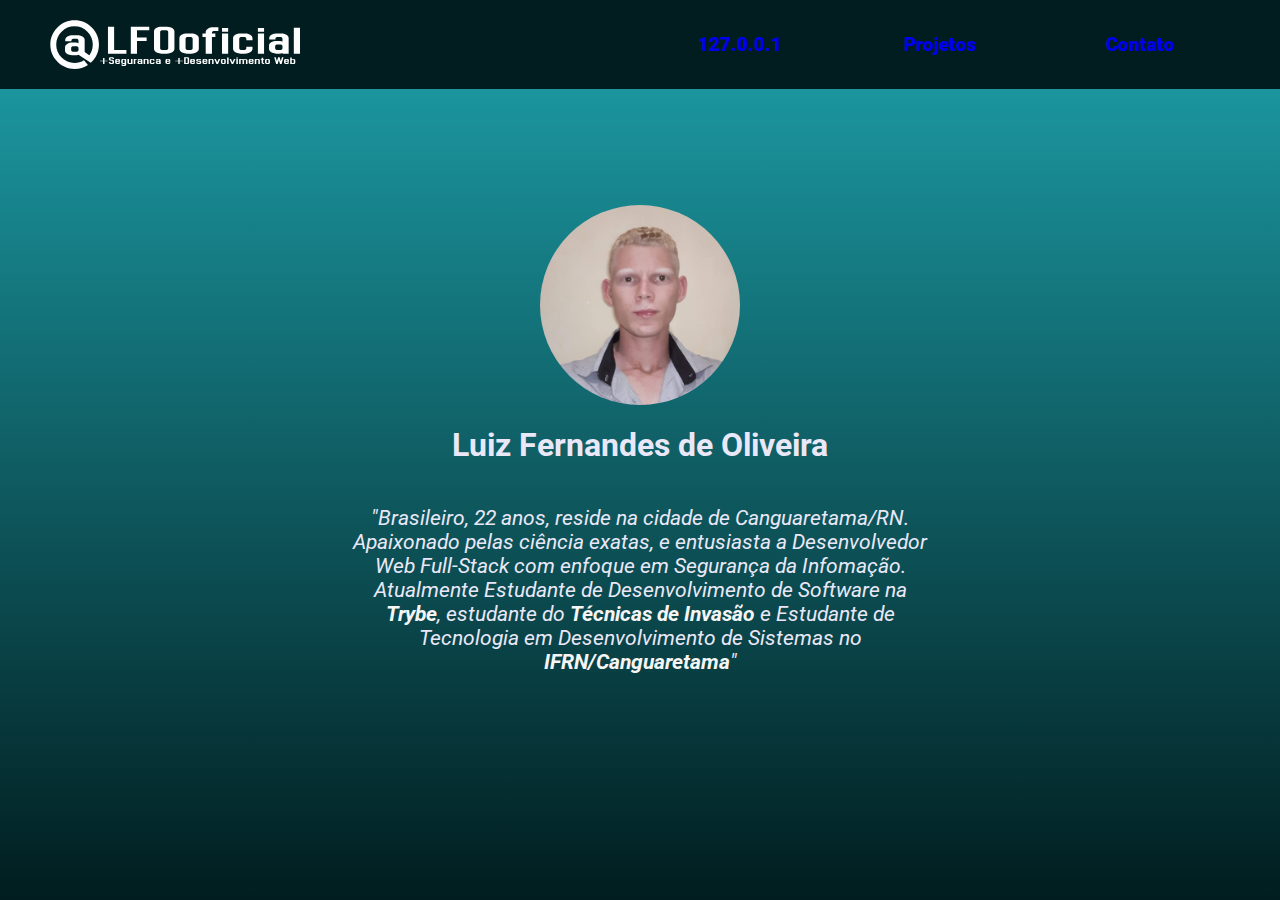
<file: index.html>
<!DOCTYPE html>
<html lang="pt-br">

<head>
	<meta charset="UTF-8">
	<meta name="viewport" content="width=device-width, initial-scale=1.0">
	<title>Luiz Fernandes de Oliveira</title>
	<link rel="stylesheet" href="styles.css">
</head>

<body>
	<div class="container">
		<header id="header">
			<div class="header-content">
				<div class="menu-config">
					<button type="button" id="open" class="open-closed">menu</button>
					<button type="button" id="closed" class="open-closed">voltar</button>
				</div>
				<img src="../../image/lfo-logo.svg" alt="luiz fernandes de oliveira">
				<nav>
					<a href="index.html">127.0.0.1</a>
					<a href="page/project/">Projetos</a>
					<a href="page/contact/">Contato</a>
				</nav>
			</div>
		</header>

		<div id="description" class="description">
			<img src="image/perfil/perfil.jpg" alt="perfil" id="perfil" class="perfil">
			<div>
				<h1 id="name" class="name">Luiz Fernandes de Oliveira</h1>
				<p>"Brasileiro, 22 anos, reside na cidade de Canguaretama/RN. Apaixonado pelas ciência exatas, e
					entusiasta a Desenvolvedor Web Full-Stack com enfoque em Segurança da Infomação. Atualmente Estudante de
					Desenvolvimento de
					Software na <a href="https://www.betrybe.com/" target="_blank">Trybe</a>, estudante do <a
						href="https://tecnicasdeinvasao.com/" target="_blank">Técnicas de Invasão</a> e Estudante de </a>Tecnologia
					em Desenvolvimento de Sistemas no <a href="https://portal.ifrn.edu.br/campus/canguaretama"
						target="_blank">IFRN/Canguaretama</a>"</p>
			</div>
		</div>

	</div>
	<script src="script.js"></script>
</body>

</html>
</file>
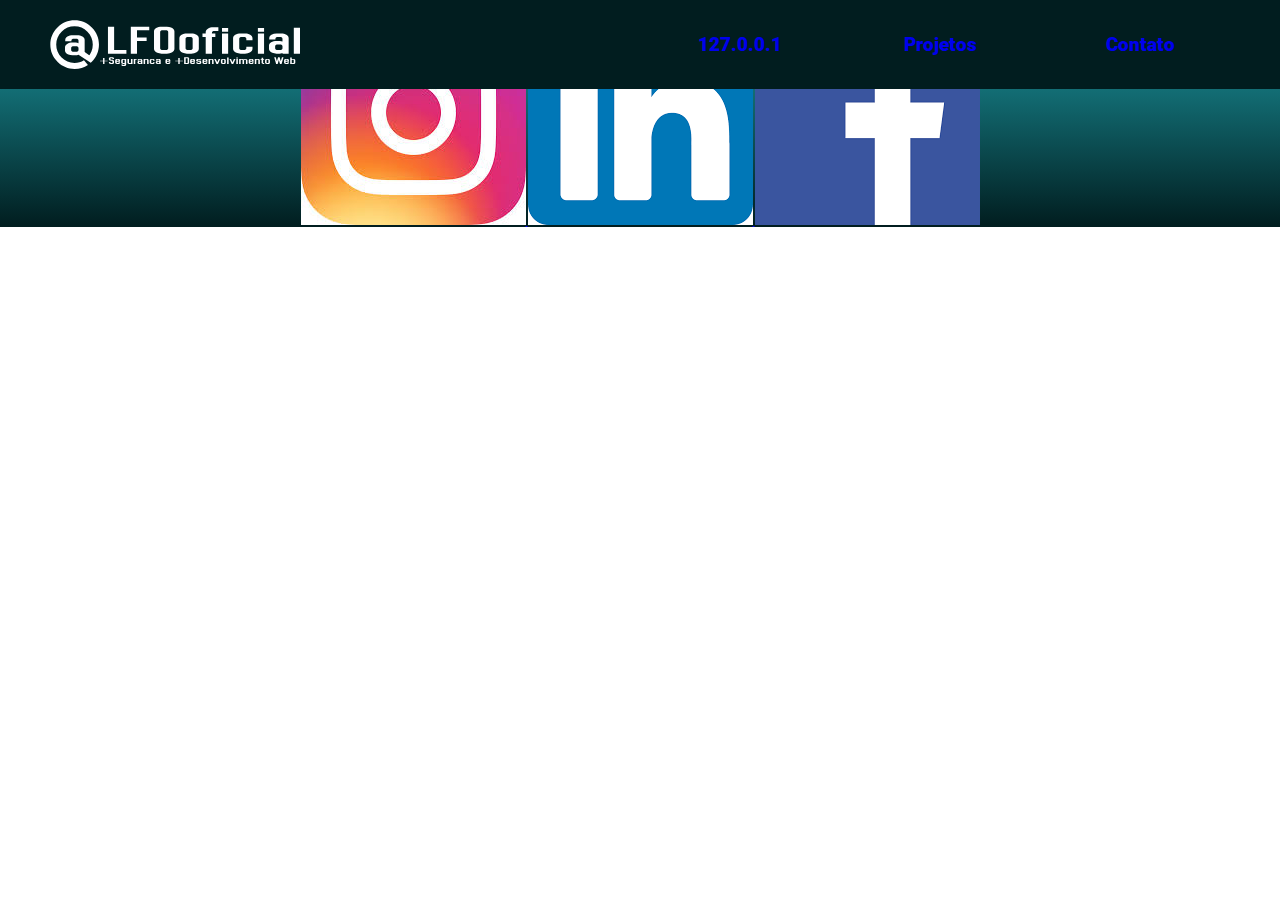
<file: page/contact/index.html>
<!DOCTYPE html>
<html lang="pt-br">

<head>
	<meta charset="UTF-8">
	<meta name="viewport" content="width=device-width, initial-scale=1.0">
	<title>Luiz Fernandes de Oliveira</title>
	<link rel="stylesheet" href="../../styles.css">
</head>

<body>
	<div class="container">
		<header id="header">
			<div class="header-content">
				<div class="menu-config">
					<button type="button" id="open" class="open-closed">menu</button>
					<button type="button" id="closed" class="open-closed">voltar</button>
				</div>
				<img src="../../image/lfo-logo.svg" alt="luiz fernandes de oliveira">
				<nav>
					<a href="../../index.html">127.0.0.1</a>
          <a href="project.html">Projetos</a>
          <a href="#">Contato</a>
				</nav>
			</div>
		</header>


		<section id="social" class="content">
			<div class="section-content">
				<div class="social-networks">
					<a href="https://www.instagram.com/prof_lfooficial/">
						<img alt="logo-instagran"
							src="[data-uri]" />
					</a>
					<a href="https://www.linkedin.com/in/luizfernandesoliveiraoficial/">
						<img alt="logo-linkedIn"
							src="[data-uri]">
					</a>
					<a href="https://www.facebook.com/luizfernandesoliveiraoficial/">
						<img alt="logo-facebook"
							src="[data-uri]">
					</a>
				</div>
			</div>
		</section>

	</div>
	<script src="../../script.js"></script>
</body>

</html>
</file>
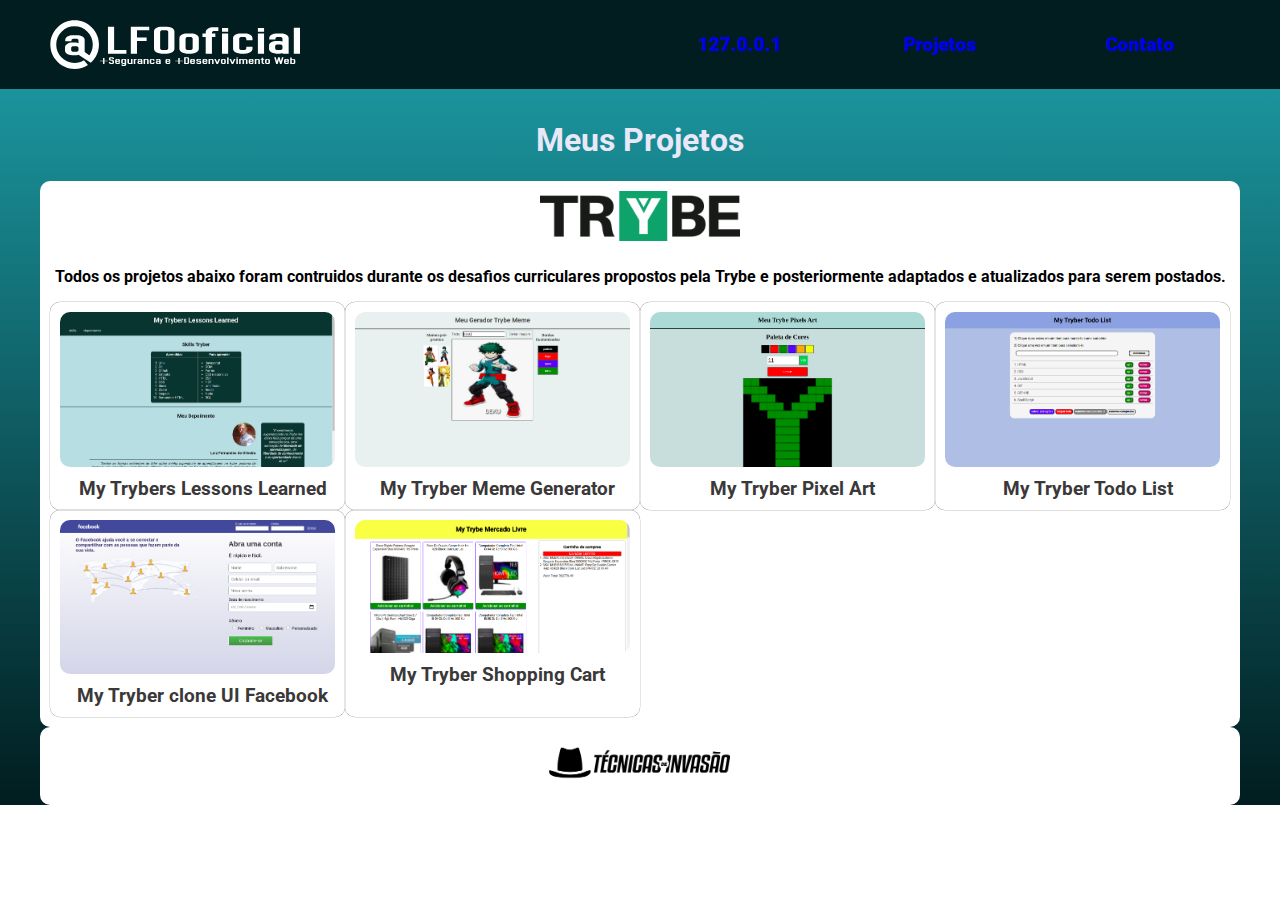
<file: page/project/index.html>
<!DOCTYPE html>
<html lang="pt-br">

<head>
	<meta charset="UTF-8">
	<meta name="viewport" content="width=device-width, initial-scale=1.0">
	<title>Luiz Fernandes de Oliveira</title>
	<link rel="stylesheet" href="../../styles.css">
	<link rel="stylesheet" href="contact.css">
</head>

<body>
	<div class="container">
		<header id="header">
			<div class="header-content">
				<div class="menu-config">
					<button type="button" id="open" class="open-closed">menu</button>
					<button type="button" id="closed" class="open-closed">voltar</button>
				</div>
				<img src="../../image/lfo-logo.svg" alt="luiz fernandes de oliveira">
				<nav>
					<a href="../../index.html">127.0.0.1</a>
					<a href="#">Projetos</a>
					<a href="../contact/">Contato</a>
				</nav>
			</div>
		</header>

		<section id="projects" class="content">
			<h1>Meus Projetos</h1>
			<div class="content-project">
				<div class="project-group">
					<img src="../../image/logo/trybe-logo.png" class="img-logo" alt="">
					<p>Todos os projetos abaixo foram contruidos durante os desafios curriculares propostos pela Trybe e posteriormente adaptados e atualizados para serem postados.</p>
					<div class="projects" id="trybe"></div>
				</div>

				<div class="project-group">
					<img src="../../image/logo/tdi-logo.png" class="img-logo" alt="">
					<div class="projects" id="tdi"></div>
				</div>
			</div>
		</section>

	</div>
	<script src="contact.js"></script>
	<script src="../../script.js"></script>
</body>

</html>
</file>
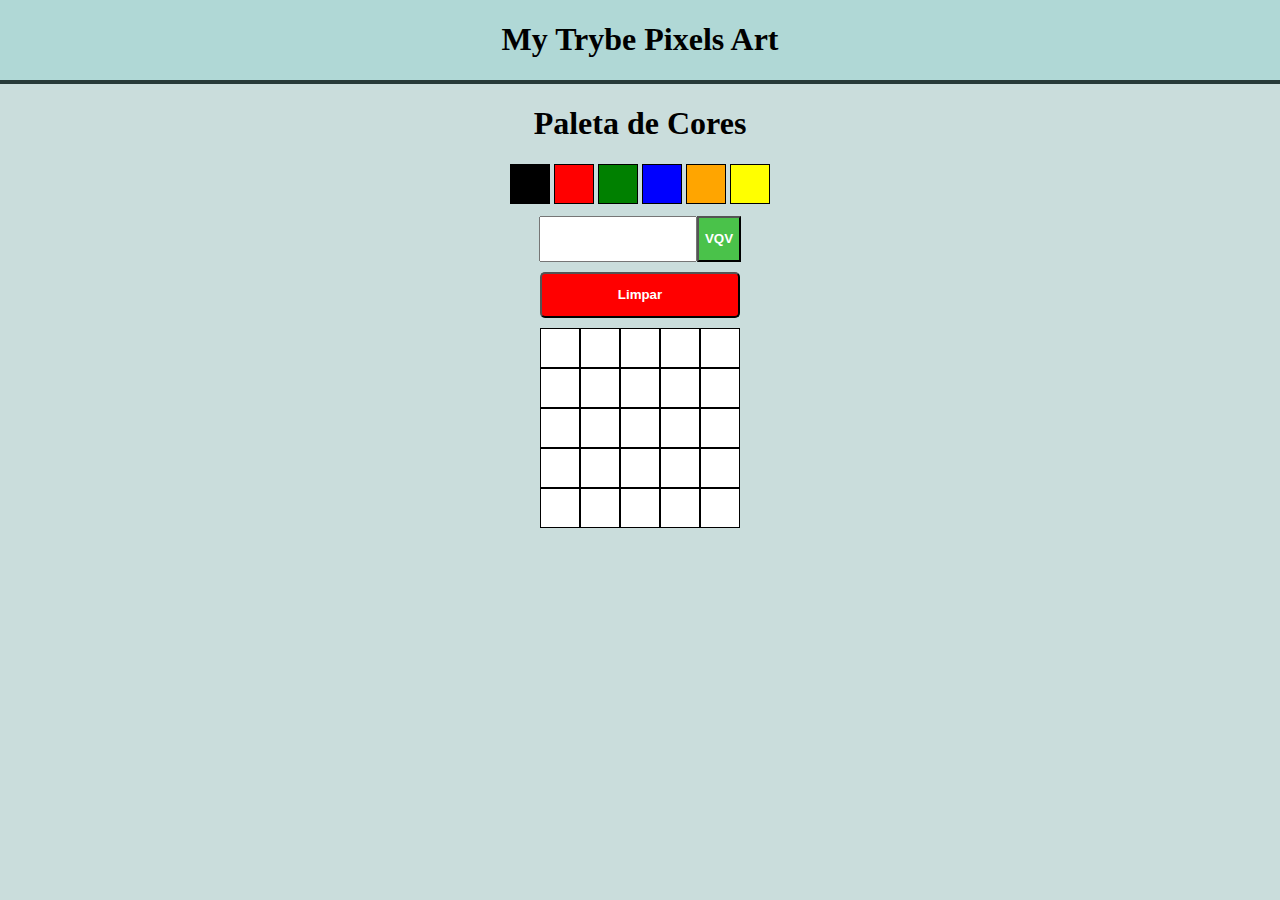
<file: projects/trybe/p_03_trybe_pixel_art/index.html>
<!DOCTYPE html>
<html lang="en">

<head>
  <meta charset="UTF-8">
  <meta name="viewport" content="width=device-width, initial-scale=1.0">
  <link rel="stylesheet" href="style.css">
  <title>Pixels Art</title>
</head>

<body>

  <div class="container">
    <header>
      <h1>My Trybe Pixels Art</h1>
    </header>
    <div class="content">
      <h1 id="title">Paleta de Cores</h1>
      <div id="color-palette" class="color-palette">
        <button class="color color1 selected" id="color1"></button>
        <button class="color color2" id="color2"></button>
        <button class="color color3" id="color3"></button>
        <button class="color color4" id="color4"></button>
        <button class="color color5" id="color5"></button>
        <button class="color color6" id="color6"></button>
      </div>
      <div class="btn-config">
        <div class="board-size-content">
          <input type="number" id="board-size" class="board-size" min="1"
            oninput="validity.valid || (value='');"
          >
          <button id="generate-board" class="generate-board">VQV</button>
        </div>
        
        <button id="clear-board" class="clear-board">Limpar</button>
      </div>
      

      <div id="pixel-board" class="pixel-board"></div>
    </div>
  </div>

  <script src="script.js"></script>
</body>

</html>
</file>
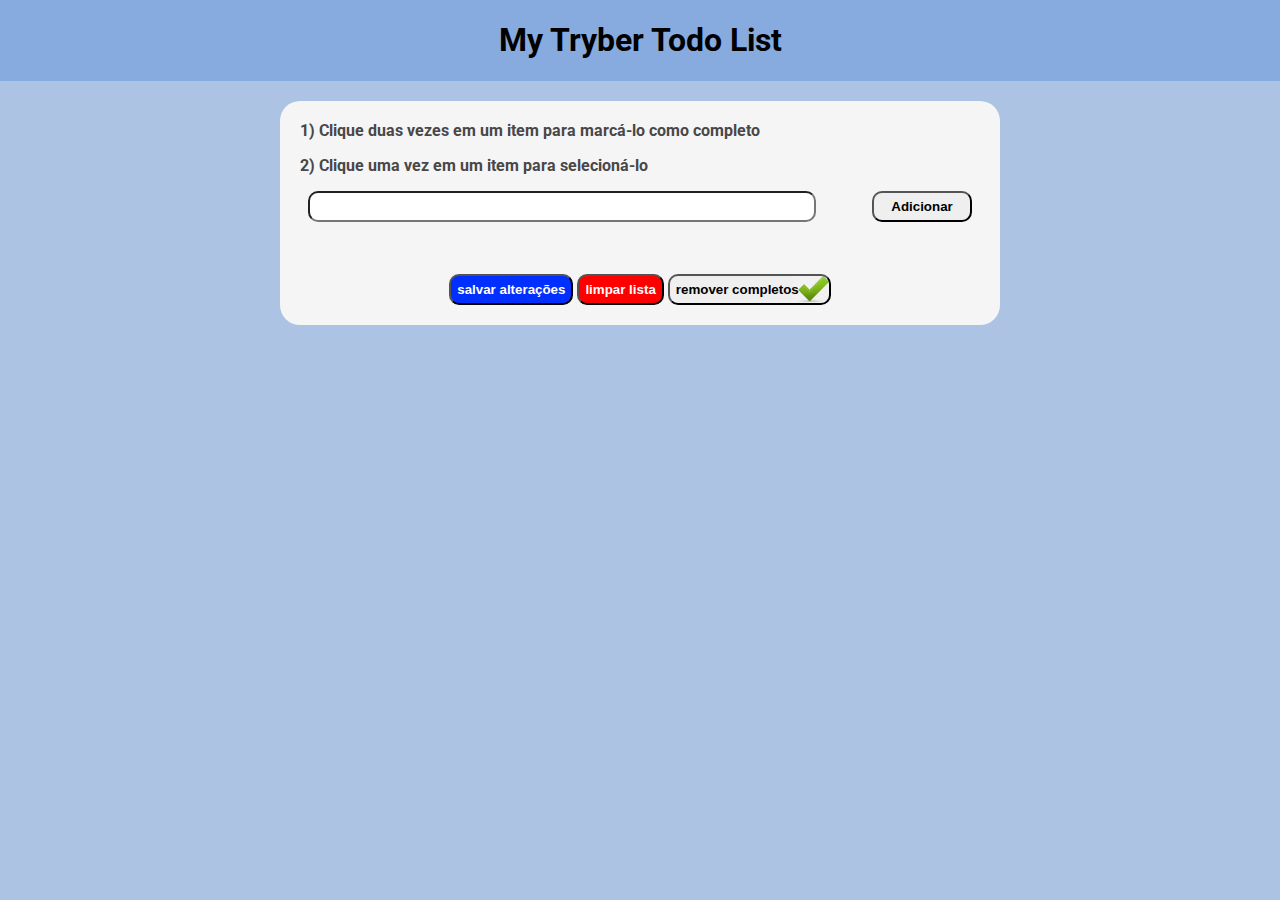
<file: projects/trybe/p_04_trybe_todo_list/index.html>
<!DOCTYPE html>
<html lang="en">

<head>
  <meta charset="UTF-8">
  <meta name="viewport" content="width=device-width, initial-scale=1.0">
  <link rel="stylesheet" href="style.css">
  <title>Todo List</title>
</head>

<body>
  <div class="container">
    <header>
      <h1>My Tryber Todo List</h1>
    </header>
    <div class="content">
      <p id="funcionamento" class="funcionamento">1) Clique duas vezes em um item para marcá-lo como completo</p>
      <p id="funcionamento2" class="funcionamento">2) Clique uma vez em um item para selecioná-lo</p>
      <div class="add">
        <input type="text" id="texto-tarefa">
        <button type="button" id="criar-tarefa" class="criar-tarefa">Adicionar</button>
      </div>
      
      <ol id="lista-tarefas"></ol>
      
      <div class="setting">
        <button type="button" id="salvar-tarefas" class="salvar-tarefas">salvar alterações</button>
        
        <button type="button" id="apaga-tudo" class="apaga-tudo">limpar lista</button>
        <button type="button" id="remover-finalizados" class="remover-finalizados">remover completos</button>
      </div>
    </div>
  </div>

  <script src="script.js"></script>
</body>

</html>
</file>
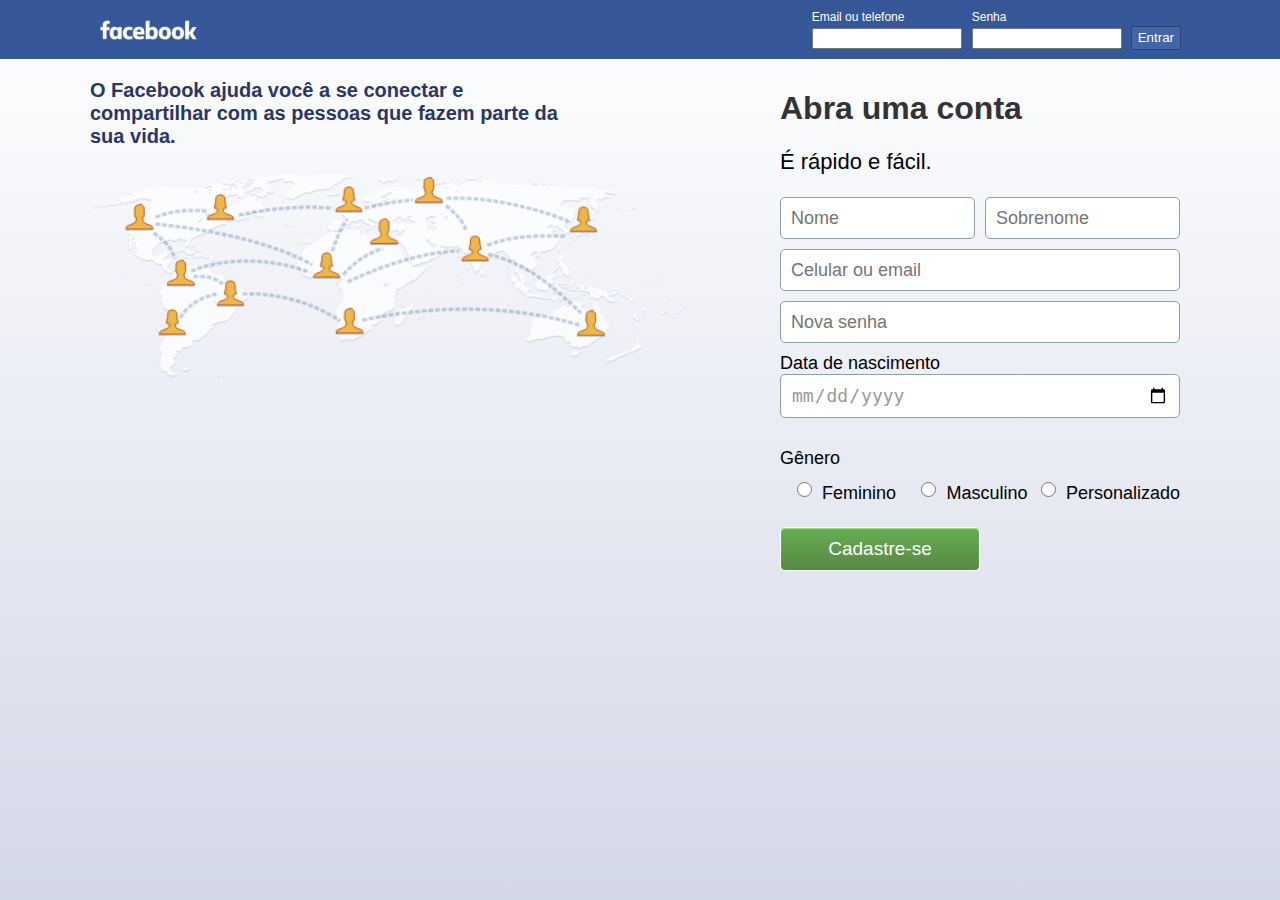
<file: projects/trybe/p_05_trybe_cloneUI_facebook/index.html>
<!DOCTYPE html>

<html lang="pt-br">

<head>
  <meta charset="UTF-8">
  <meta name="viewport" content="width=device-width, initial-scale=1.0">
  <link rel="stylesheet" href="style.css">
  <title>Clone UI - Facebook</title>
</head>

<body>
  <div class="container">
    <header>
      <div class="top-bar">
        <img src="imgs/facebook-logo.png" alt="logomarca facebook" class="facebook-logo">

        <form action="" class="form-login" name="form-login">
          <div class="form-group">
            <label for="user-email-phone" id="user-email-phone-label">Email ou telefone</label>
            <input type="text" name="email" class="facebook-login" id="user-email-phone">
          </div>

          <div class="form-group" id="user-password">
            <label for="user-password" id="user-password-label">Senha</label>
            <input type="text" class="facebook-login" id="user-password">
          </div>

          <div class="form-control">
            <button id="button-login">Entrar</button>
          </div>
        </form>
      </div>
    </header>

    <div class="content">
      <div class="main-content">
        <div class="left-content">
          <p id="facebook-slogan" class="facebook-slogan">
            O Facebook ajuda você a se conectar e compartilhar com as pessoas que fazem parte da sua vida.
          </p>
          <img id="facebook-networking" src="imgs/networking.png" alt="Facebook Networking">
        </div>

        <div class="right-content" id="right-content">
          <h1>Abra uma conta</h1>
          <p class="quick-easy">É rápido e fácil.</p>
          <form action="" name="form-register" class="facebook-register">
            <div class="form-name">
              <input type="text" name="firstname" class="firstname" placeholder="Nome">
              <input type="text" name="lastname" class="lastname" placeholder="Sobrenome">
            </div>

            <input type="text" name="phone_email" class="phone_email" placeholder="Celular ou email">

            <input type="password" name="password" class="password" placeholder="Nova senha">

            <div class="form-group-signup">
              <label for="birthdate" id="label-birthdate">Data de nascimento</label>
              <input type="date" name="birthdate" id="birthdate" class="birthdate">
            </div>

            <div class="form-gender">
              <label for="" id="label-gender">Gênero</label>
              <div class="gender">
                <div>
                  <input type="radio" name="gender" value="Feminino" id="f">
                  <label for="f">Feminino</label>
                </div>
                <div>
                  <input type="radio" name="gender" value="Masculino" id="m">
                  <label for="m">Masculino</label>
                </div>
                <div>
                  <input type="radio" name="gender" value="Personalizado" id="o">
                  <label for="o">Personalizado</label>
                </div>
              </div>
              <div class="gender-personalized"></div>
            </div>

            <button type="submit" id="facebook-register">Cadastre-se</button>
          </form>
        </div>
      </div>
    </div>
  </div>

  <script src="script.js"></script>
</body>

</html>
</file>
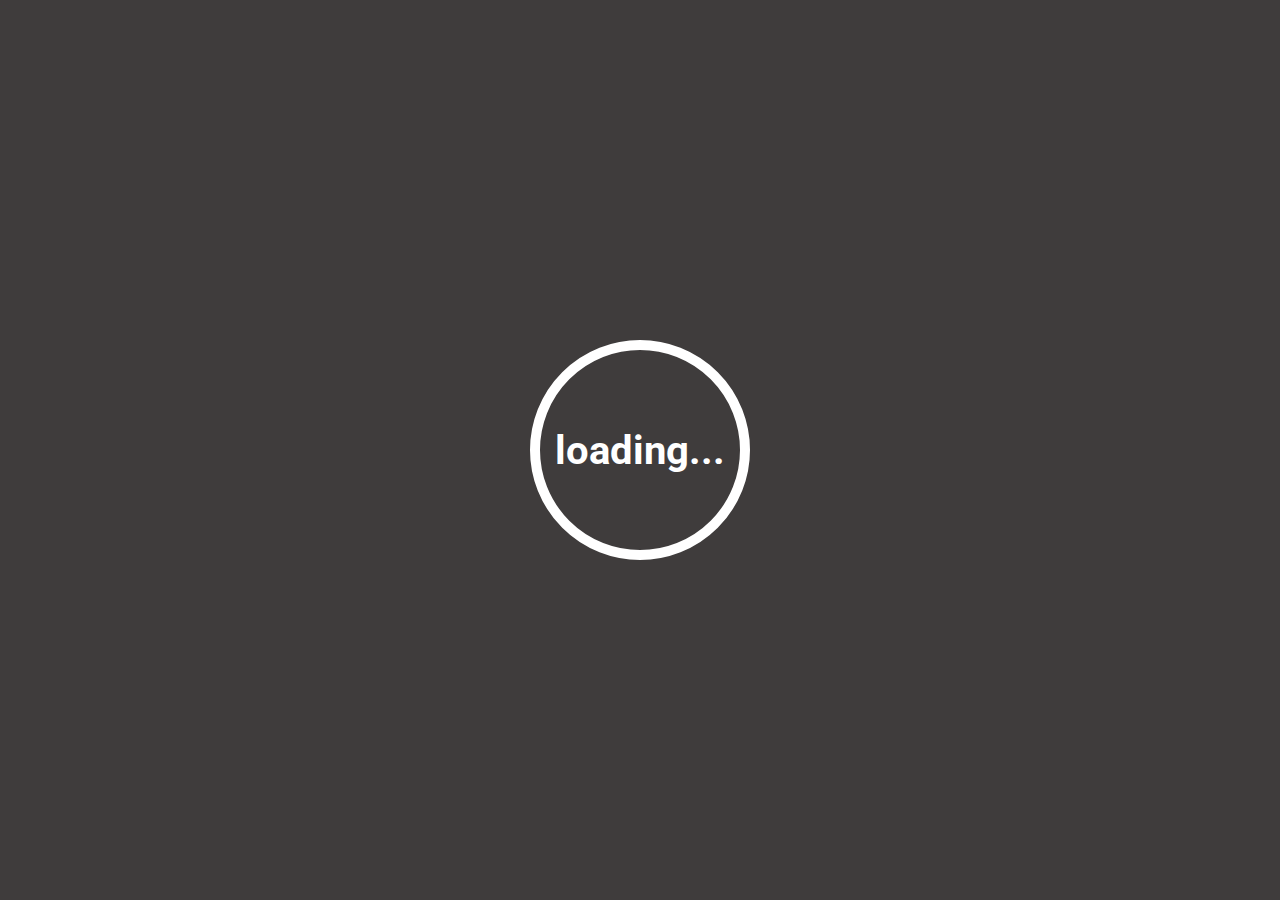
<file: projects/trybe/p_06_trybe_shopping-cart/index.html>
<!DOCTYPE html>
<html lang="en">

<head>
  <meta charset="UTF-8" />
  <meta name="viewport" content="width=device-width, initial-scale=1.0" />
  <meta http-equiv="X-UA-Compatible" content="ie=edge" />
  <title>Shopping Cart Mercado Livre</title>
  <link href="https://fonts.googleapis.com/css2?family=Roboto:ital,wght@0,400;0,500;1,700&display=swap"
    rel="stylesheet">
  <link rel="stylesheet" href="style.css" />
  <script src="script.js"></script>
</head>

<body>
  <section class="container">
    <header>
      <h1>My Trybe Mercado Livre</h1>
    </header>
    <div class="content">
      <section class="items"></section>
      <section class="cart">
        <span class="cart__title">Carrinho de compras</span>
        <button class="empty-cart">Esvaziar carrinho</button>
        <ol class="cart__items"></ol>
        <div class="price">
         Valor Total: R$ <div class="total-price"></div>
        </div>
      </section>
    </div>
  </section>
</body>

</html>
</file>
<file: styles.css>
@import url('https://fonts.googleapis.com/css2?family=Roboto:wght@400;500;700&display=swap');

body {
	box-sizing: border-box;
	color: #eae8f8;
	font-family: 'Roboto', sans-serif;
	font-size: 60%;
	margin: 0;
  overflow-x: hidden;
  padding: 0;
}

.container {
	background: linear-gradient(#1ea2ac, #011d1f);
	width: 100vw;
}

header {
	background: #011d1f;
	display: flex;
	justify-content: center;
	left: 0;
	padding: 20px 0;
	position: fixed;
	top: 0;
	width: 100%;
}


.header-content {
	align-items: center;
	display: flex;
	flex-direction: column;
	justify-content: flex-start;
	width: 100%;
}

.header-content .menu-config {
	display: flex;
	justify-content: flex-end;
	width: 100%;
	position: absolute;
}

.header-content .menu-config button {
	background-color: #18666b;
	border-radius: 3px;
	color: white;
	font-size: 1.1rem;
	font-weight: 700;
	line-height: 50px;
	margin-right: 10px;
	width: 65px;
}

.header-content .menu-config button:last-child {
	display: none;
}

.header-content > img {
	width: 250px;
	align-self: flex-start;
	margin-left: 10px;
}

.header-content > nav {
	align-items: center;
	display: none;
	flex-direction: column;
	margin-top: 40px;
	width: 100%;
}

.header-content nav a {
	background-color: rgb(52, 135, 141);
	font-size: 1.2rem;
	font-weight: 900;
	padding: 10px 0;
	width: 100%;
	text-align: center;
	text-decoration: none;
}

.header-content nav a:visited {
	color: inherit;
}

.header-content nav a:hover {
	opacity: 0.7;
}

.description {
	align-items: center;
	display: flex;
	flex-direction: column;
	justify-content: center;
	height: 100vh;
	width: 100%;
}

.description > img {
	width: 160px;
	border-radius: 50%;
}

.description > div {
	align-items: center;
	display: flex;
	flex-direction: column;
	font-size: 0.8rem;
}

.description div p {
	font-size: 1rem;
	font-style: italic;
	padding: 0 10px;
	text-align: center;
}
.description div p a {
	color: whitesmoke;
	cursor: pointer;
	font-weight: 700;
	text-decoration: none;
}

@media (min-width: 720px) {
	.container {
		align-items: center;
		display: flex;
		flex-direction: column;
	}

	.header-content {
		flex-direction: row;
		justify-content: space-between;
		max-width: 1200px;
		width: 100%;
	}

	.header-content > nav {
		display: flex;
		flex-direction: row;
		margin-top: inherit;
		width: 50%;
	}

	.header-content nav a {
		background-color: inherit;
	}

	.header-content .menu-config button {
		display: none;
	}

	.description {
		max-width: 600px;
		width: 100%;
	}

	.description > img {
		width: 200px;
	}

	.description div h1 {
		font-size: 2.0rem;
	}

	.description div p {
		font-size: 1.3rem;
  }
}
</file>
<file: page/project/contact.css>
.content {
  align-items: center;
  display: flex;
  flex-direction: column;
  justify-content: center;
  padding-top: 100px;
}

.content h1 {
  font-size: 2.0rem;
}

.content-project {
  align-items: center;
  box-sizing: border-box;
  display: flex;
  flex-direction: column;
  max-width: 1200px;
  width: 100%;
}

.project-group {
  align-items: center;
  background-color: white;
  border-radius: 10px;
  box-sizing: border-box;
  display: flex;
  flex-direction: column;
  max-width: 400px;
  padding: 10px;
  width: 100%;
}

.project-group + .project-group {
  margin-top: 20px;
}

.project-group img {
  margin-bottom: 10px;
  width: 200px;
}

.project-group p {
  color: black;
  font-size: 1rem;
  font-weight: 700;
  text-align: center;
}

.projects {
  display: flex;
  flex-direction: column;
  flex-wrap: wrap;
}

.project-item {
  align-items: center;
  display: flex;
  padding: 4px 0;
}

.project-item + .project-item {
  border-top: 0.5px solid gray;
}

.project-item img {
  width: 70px;
}

.project-item a {
  color: rgb(78, 76, 76);
  font-size: 1rem;
  font-weight: 700;
  margin-left: 10px;
  text-decoration: none;
}

.project-item a:hover {
  opacity: 0.7;
}

@media(min-width: 720px) {
  .content-project {
    align-items: flex-start;
  }

  .projects {
    flex-direction: row;
  }

  .project-group {
    max-width: unset;
    width: 1200px;
  }

  .project-group + .project-group {
    margin-top: 0;
  }

  .project-item {
    border-radius: 10px;
    box-shadow: 0 0 0.5px 0.2px gray;
    box-sizing: border-box;
    flex-direction: column;
    padding: 10px;
    width: 25%;
  }

  .project-item + .project-item {
    border-top: none;
  }

  .project-item img {
    border-radius: 10px;
    width: 100%;
  }

  .project-item a {
    font-size: 1.2rem;
    color: rgb(58, 56, 56);
  }
}
</file>
<file: projects/trybe/p_03_trybe_pixel_art/style.css>
body {
  background-color: rgb(202, 221, 220);
  margin: 0;
  padding: 0;
  outline: 0;
}

.container {
  display: flex;
  flex-direction: column;
  align-items: center;
  height: 100%;
  width: 100%;
}

header {
  background-color: rgb(176, 216, 214);
  border-bottom: 4px solid rgb(39, 58, 57);
  text-align: center;
  width: 100%;
}

.content {
  display: flex;
  flex-direction: column;
  align-items: center;
  max-width: 1200px;
  width: 100%;
}

.btn-config {
  align-items: center;
  display: flex;
  flex-direction: column;
}

.board-size-content {
  display: flex;
  margin: 10px;
}

.board-size {
  font-size: 30px;
  line-height: 40px;
  width: 150px;
}

.generate-board {
  background-color: rgb(74, 194, 74);
  color: white;
  font-weight: 900;
}

.clear-board {
  background-color: red;
  border-radius: 5px;
  color: white;
  font-weight: 900;
  line-height: 40px;
  margin-bottom: 10px;
  max-width: 200px;
  width: 100%;
}

.color {
  border: 1px solid black;
  height: 40px;
  width: 40px;
}

.color1 {
  background-color: black;
}

.color2 {
  background-color: red;
}

.color3 {
  background-color: green;
}

.color4 {
  background-color: blue;
}

.color5 {
  background-color: orange;
}

.color6 {
  background-color: yellow;
}

.pixel-board {
  display: block;
  height: 200px;
  width: 200px;
}

.pixel {
  background-color: white;
  border: 1px solid black;
  box-sizing: border-box;
  float: left;
  height: 40px;
  width: 40px;
}
</file>
<file: projects/trybe/p_04_trybe_todo_list/style.css>
@import url('https://fonts.googleapis.com/css2?family=Roboto:wght@400;500;700;900&display=swap');

body {
  margin: 0;
  padding: 0;
  outline: 0;
  background-color: rgb(173, 195, 228);
  font-family: Roboto, sans-serif;
}

.container {
  width: 100%;
  display: flex;
  flex-direction: column;
  align-items: center;
}

header {
  width: 100%;
  text-align: center;
  background-color: rgb(135, 170, 223);
}

.content {
  align-items: center;
  background-color: whitesmoke;
  border-radius: 20px;
  box-sizing: border-box;
  color: rgb(73, 71, 71);
  display: flex;
  flex-direction: column;
  margin-top: 20px;
  padding-bottom: 20px;
  max-width: 720px;
  width: 100%;
}

input {
  line-height: 25px;
  max-width: 500px;
  width: 100%;
  border-radius: 10px;
}

button {
  line-height: 25px;
  border-radius: 10px;
  font-weight: 700;
}

.criar-tarefa {
  width: 100%;
  max-width: 100px;
}

.add {
  width: 100%;
  display: flex;
  justify-content: space-around;
}

.completed {
  background-image: url('image/finalized.png');
  background-size: contain;
  background-repeat: no-repeat;
  padding-left: 50px;
}

.selected {
  background-color: rgb(128, 128, 128);
}

.funcionamento {
  font-weight: 700;
  align-self: flex-start;
  margin-left: 20px;
  margin-top: 0;
}

.funcionamento:first-child {
  margin-top: 20px;
}

.funcionamento:last-child {
  margin-top: 0;
}

ol {
  width: 100%;
  display: flex;
  flex-direction: column;
  padding: 10px;
}

.todo-list-item {
  align-items: center;
  border-top: 1px solid gray;
  display: flex;
  justify-content: space-between;
  margin: 0 10px;
  padding: 2px 0;
}

.todo-list-item:last-child  {
  border-bottom: 1px solid gray;
}

li {
  width: 100%;
  line-height: 30px;
  list-style-position: inside;
  border-radius: 10px;
  padding: 0 10px;
}

.item-button {
  display: flex;
  width: 300px;
  align-items: center;
  justify-content: space-around;
}

.item-button button {
  font-weight: 700;
  color: white;
}

.mover-cima {
  background-color: rgb(11, 124, 11);
}

.btn-delete {
  background-color: rgb(218, 9, 9);
} 

.mover-baixo {
  background-color: rgb(189, 45, 105);
}

.apaga-tudo {
  background-color: red;
  color: white;
}

.remover-finalizados {
  background-image: url('image/finalized.png');
  background-size: contain;
  background-repeat: no-repeat;
  background-position: right;
  padding-right: 30px;
}

.salvar-tarefas {
  background-color: rgb(0, 47, 255);
  color: white;
}
</file>
<file: projects/trybe/p_05_trybe_cloneUI_facebook/style.css>
body {
  box-sizing: border-box;
  font-family: sans-serif;
  margin: 0;
  padding: 0;
}

.container {
  background: linear-gradient(white, #D3D8E8);
  height: 100vh;
}

header {
  background-color:#365899;
  display: flex;
  justify-content: center;
}

.top-bar {
  align-items: center;
  background-color: #365899;
  display: flex;
  justify-content: space-between;
  max-width: 1100px;
  width: 100%;
}

.form-login {
  align-items: center;
  color: white;
  display: flex;
  justify-content: flex-end;
  max-width: 400px;
  padding: 10px;
  width: 100%;
}

.form-group {
  display: flex;
  flex-direction: column;
  font-size: 12px;
  max-width: 150px;
  width: 100%;
}

.form-login .form-group {
  margin-right: 10px;
}

.form-group label {
  margin-bottom: 4px;
}

.form-login .form-group:first-child {
  margin-left: 5px;
}

.form-control {
  align-self: flex-end;
}

.form-control button {
  background-color:  #4265a5;
  border: none;
  box-shadow: 0 0 0.5px 0.2px black;
  color: white;
  line-height: 20px;
}

/* main-content */
.content {
  display: flex;
  justify-content: center;
  width: 100%;
}

.main-content {
  display: flex;
  justify-content: space-between;
  max-width: 1100px;
  width: 100%;
}

.left-content {
  max-width: 600px;
  width: 100%;
}

.left-content > p {
  color: rgb(44, 54, 100);
  font-size: 20px;
  font-weight: bold;
  max-width: 500px;
  width: 100%;
}

.left-content img {
  width: 100%;
}

.right-content {
  max-width: 400px;
  width: 100%;
  padding: 10px;
}

.right-content h1 {
  color: #333;
}

.right-content p {
  font-size: 22px;
}

.facebook-register {
  box-sizing: border-box;
  display: flex;
  flex-direction: column;
  font-size: 18px;
  width: 100%;
}

.facebook-register input {
  background: white;
  border: 1px solid #8d9fad;
  border-radius: 5px;
  box-sizing: border-box;
  color: #999;
  font-size: 18px;
  line-height: 40px;
  margin-bottom: 10px;
  padding: 0 10px;
  width: 100%;
}

.facebook-register input:first-child {
  margin-right: 10px;
}

.form-name {
  display: flex;
}

.form-gender {
  display: flex;
  flex-direction: column;
  width: 100%;
}

.form-gender > label {
  margin: 20px 0 10px 0;
}

.form-gender .gender{
  display: flex;
  width: 100%;
}

.form-gender .gender div {
  align-items: center;
  display: flex;
  justify-content: center;
  width: 100%;
}

.form-gender .gender div input {
  width: 15px;
  height: 15px;
}

.facebook-register button {
  background: linear-gradient(#67ae55, #578843);
  background-color: #69a74e;
  box-shadow: inset 0 1px 1px #a4e388;
  border-color: #3b6e22 #3b6e22 #2c5115;
  border: 1px solid;
  border-radius: 5px;
  color: #fff;
  cursor: pointer;
  display: inline-block;
  font-size: 19px;
  line-height: 40px;
  margin-top: 20px;
  width: 200px;
}

/* main-content */

@media(max-width: 720px) {
  .container {
    flex-direction: column;
  }

  .main-content {
    flex-direction: column;
  }
}
</file>
<file: projects/trybe/p_06_trybe_shopping-cart/style.css>
* {
  margin: 0;
  outline: 0;
  padding: 0;
}

body {
  font-family: Roboto, sans-serif;
  position: relative;
}

.loading-content {
  align-items: center;
  background: rgb( 63, 60, 60 );
  color: white;
  display: flex;
  font-size: 20px;
  height: 100vh;
  justify-content: center;
  left: 0;
  position: absolute;
  top: 0;
  width: 100vw;
}

.loading {
  align-items: center;
  border: 10px solid white;
  border-radius: 50%;
  display: flex;
  height: 200px;
  justify-content: center;
  width: 200px;
}

.top-bar {
  align-items: center;
  display: flex;
  height: 100px;
  justify-content: space-around;
  margin-bottom: 10px;
  width: 100%;
}

.top-bar .input-name-group {
  align-items: flex-start;
  display: flex;
}

.top-bar .input-terms-group {
  align-items: flex-start;
  display: flex;
}

.container {
  display: flex;
  flex-direction: column;
  justify-content: space-around;
  width: 100%;
}

header {
  align-items: center;
  background-color: rgb( 255, 241, 89 );
  display: flex;
  width: 100%;
}

header h1 {
  margin: 30px 0;
  text-align: center;
  width: 100%;
}

.content {
  display: flex;
  flex-direction: column-reverse;
  padding: 10px;
}

.items {
  display: flex;
  flex-basis: 70%;
  flex-wrap: wrap;
  justify-content: center;
}

.item {
  border: 2px solid blue;
  border-radius: 5px;
  box-sizing: border-box;
  display: flex;
  flex-direction: column;
  height: auto;
  margin: 5px;
  max-width: 350px;
  width: 100%;
}

.item .title-image {
  display: flex;
  flex-direction: row-reverse;
}

.item .title-image .item__sku {
  display: none;
}

.item .title-image .item__title {
  flex-grow: 1;
  padding: 10px;
  text-align: center;
}

.item .title-image .item__image {
  max-width: 60px;
  width: 100%;
}

.item .item__add {
  background-color: green;
  border: 0;
  color: white;
  cursor: pointer;
  font-size: 18px;
  font-weight: 700;
  margin: 0;
  padding: 5px;
}

.cart {
  box-shadow: 0 0 5px 0.2px gray;
  display: flex;
  flex-basis: 30%;
  flex-flow: column wrap;
  padding: 20px;
  position: relative;
}

.cart .empty-cart {
  background-color: red;
  border-radius: 5px;
  color: white;
  font-size: 18px;
  font-weight: 500;
}

.cart .cart__title {
  flex-basis: 1;
  font-size: 16pt;
  font-weight: 700;
  margin-bottom: 10px;
  text-align: center;
}

.price {
  display: flex;
  margin-top: 20px;
}

@media ( min-width : 720px ) {

  header h1 {
    font-size: 35px;
  }

  .content {
    flex-direction: row;
    padding: 10px;
  }

  .item {
    max-width: 270px;
  }

  .item .title-image {
    display: flex;
    flex-direction: column;
  }

  .item .title-image .item__image {
    max-width: none;
    width: 100%;
  }
}
</file>
